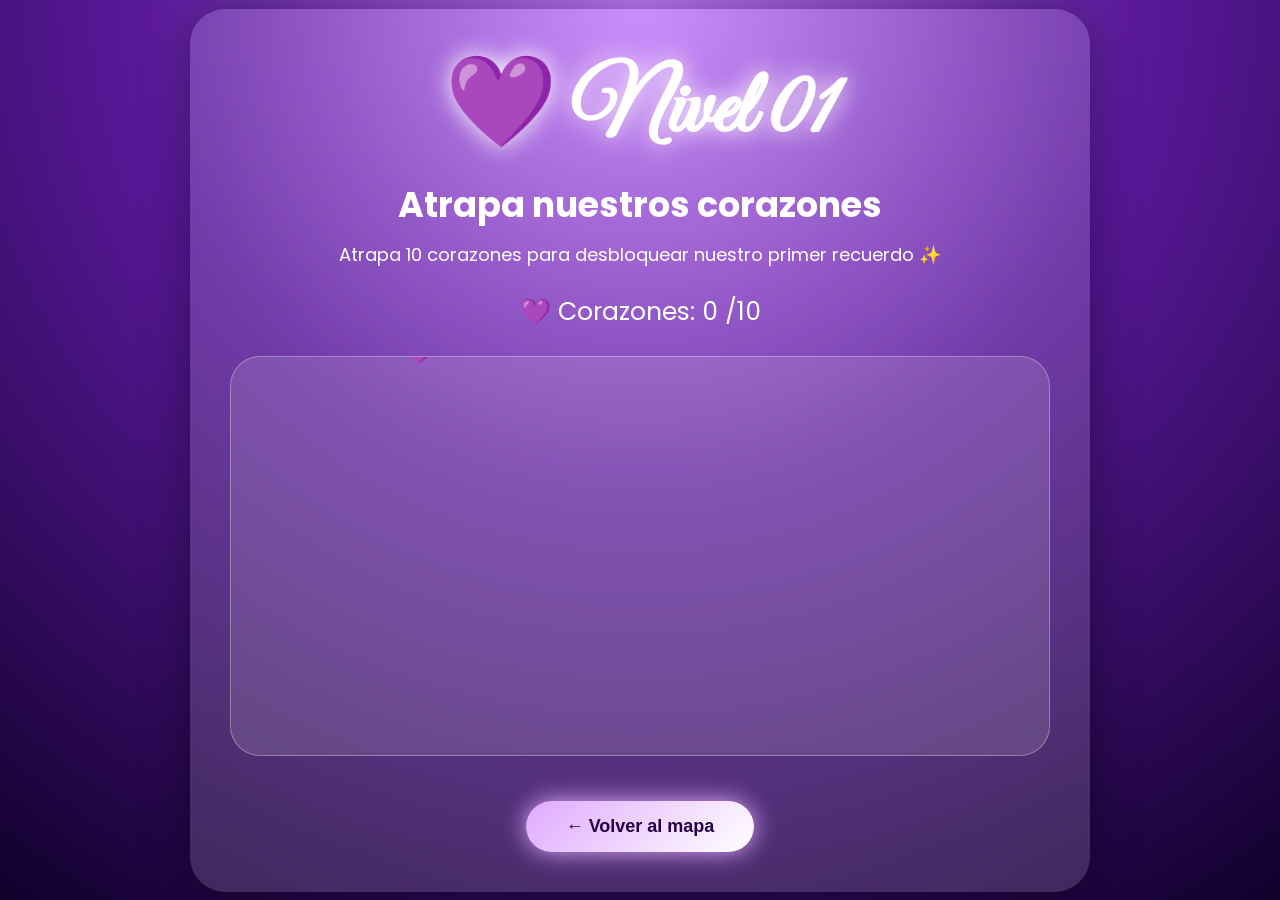
<file: juegos/nivel1.html>
<!DOCTYPE html>
<html lang="es">

<head>

<meta charset="UTF-8">
<meta name="viewport" content="width=device-width, initial-scale=1.0">

<title>Nivel 1 💜</title>


<style>

@import url('https://fonts.googleapis.com/css2?family=Great+Vibes&family=Poppins:wght@300;600&display=swap');


*{

margin:0;
padding:0;
box-sizing:border-box;

}


body{

min-height:100vh;

display:flex;

justify-content:center;

align-items:center;

font-family:'Poppins',sans-serif;

color:white;


background:

radial-gradient(circle at top,
#c77dff,
#5a189a 45%,
#10002b);


overflow:hidden;

}




.container{


width:90%;

max-width:900px;

text-align:center;

padding:40px;


background:

rgba(255,255,255,.15);


border-radius:35px;


backdrop-filter:blur(20px);


box-shadow:

0 0 50px rgba(0,0,0,.4);


}



h1{


font-family:'Great Vibes';

font-size:90px;

text-shadow:

0 0 25px white;


}



h2{

font-size:35px;

margin:10px;

}



p{

font-size:18px;

}



.score{


font-size:25px;

margin:25px;


}



#gameArea{


height:400px;

position:relative;

overflow:hidden;


border-radius:30px;


background:

rgba(255,255,255,.12);


border:

1px solid rgba(255,255,255,.3);


}





.heart{


position:absolute;

font-size:45px;

cursor:pointer;


animation:

caer 5s linear;


}




@keyframes caer{


from{

transform:
translateY(-50px)
rotate(0deg);

}


to{

transform:
translateY(450px)
rotate(360deg);

}


}




button{


margin-top:25px;

padding:15px 40px;

border:none;

border-radius:50px;


font-size:18px;

font-weight:bold;


cursor:pointer;


color:#240046;


background:

linear-gradient(
135deg,
#e0aaff,
white
);



box-shadow:

0 0 25px #e0aaff;


transition:.3s;


}



button:hover{


transform:scale(1.1);


}



a{

text-decoration:none;

}



#message{


font-size:25px;

margin-top:20px;


}




</style>


</head>


<body>



<div class="container">


<h1>
💜 Nivel 01
</h1>


<h2>
Atrapa nuestros corazones
</h2>


<p>
Atrapa 10 corazones para desbloquear nuestro primer recuerdo ✨
</p>



<div class="score">

💜 Corazones:

<span id="score">

0

</span>

/10


</div>




<div id="gameArea">


</div>



<div id="message">

</div>




<a href="../index.html">

<button>

← Volver al mapa

</button>

</a>



</div>





<script>


let puntos=0;


const area=
document.getElementById("gameArea");


const contador=
document.getElementById("score");


const mensaje=
document.getElementById("message");





function crearCorazon(){



let corazon=
document.createElement("div");



corazon.className="heart";


corazon.innerHTML="💜";



corazon.style.left=
Math.random()*90+"%";



corazon.style.top="-50px";



area.appendChild(corazon);




corazon.onclick=function(){



puntos++;


contador.innerHTML=puntos;



corazon.remove();



if(puntos>=10){


ganar();


}


};





setTimeout(()=>{


if(corazon){

corazon.remove();

}


},5000);



}






let juego=setInterval(()=>{


crearCorazon();


},700);






function ganar(){



clearInterval(juego);



area.innerHTML="";



mensaje.innerHTML=`

✨ ¡Misión completada! ✨

<br><br>

Has atrapado 10 corazones de nuestro amor 💜

<br><br>

Tu primer recuerdo está desbloqueado 🌹

<br>

`;



localStorage.setItem(
"nivel1",
"completo"
);



}



</script>


</body>

</html>
</file>
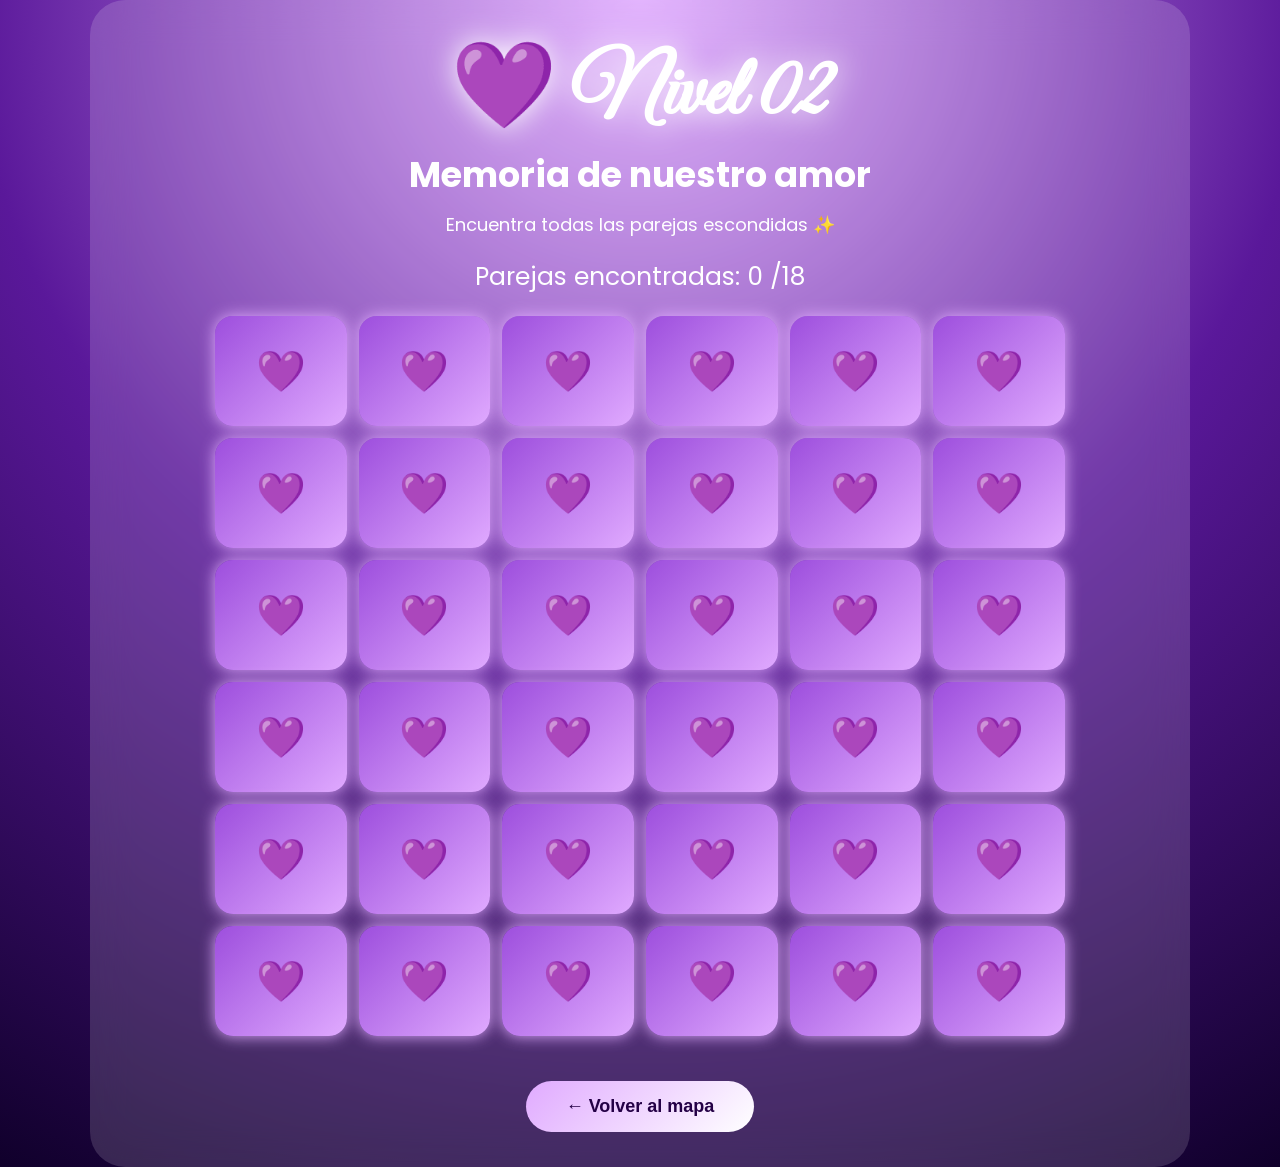
<file: juegos/nivel2.html>
<!DOCTYPE html>
<html lang="es">

<head>

<meta charset="UTF-8">
<meta name="viewport" content="width=device-width, initial-scale=1.0">

<title>Nivel 2 💜</title>


<style>

@import url('https://fonts.googleapis.com/css2?family=Great+Vibes&family=Poppins:wght@300;600&display=swap');


*{
margin:0;
padding:0;
box-sizing:border-box;
}


body{

min-height:100vh;

display:flex;

justify-content:center;

align-items:center;

font-family:Poppins,sans-serif;

color:white;

background:

radial-gradient(circle at top,
#e0aaff,
#5a189a,
#10002b);


}



.container{

width:95%;

max-width:1100px;

padding:35px;

text-align:center;

background:

rgba(255,255,255,.15);

border-radius:35px;

backdrop-filter:blur(20px);

}



h1{

font-family:'Great Vibes';

font-size:85px;

text-shadow:0 0 30px white;

}



h2{

font-size:35px;

margin-bottom:10px;

}



p{

font-size:18px;

}



.info{

font-size:25px;

margin:20px;

}




.board{


display:grid;

grid-template-columns:

repeat(6,1fr);


gap:12px;

max-width:850px;

margin:auto;


}



.card{

height:110px;

cursor:pointer;

perspective:800px;


}



.inner{


height:100%;

width:100%;

position:relative;

transform-style:preserve-3d;

transition:.5s;


}



.card.flip .inner{

transform:rotateY(180deg);

}



.front,
.back{


position:absolute;

width:100%;

height:100%;

border-radius:18px;

display:flex;

justify-content:center;

align-items:center;

backface-visibility:hidden;


}



.front{


background:

linear-gradient(
135deg,
#9d4edd,
#e0aaff
);


font-size:40px;

box-shadow:

0 0 15px #e0aaff;


}



.back{


background:white;

transform:rotateY(180deg);

font-size:45px;

}



button{

margin-top:25px;

padding:15px 40px;

border:0;

border-radius:50px;

font-size:18px;

font-weight:bold;

cursor:pointer;

background:

linear-gradient(
135deg,
#e0aaff,
white
);

color:#240046;


}



#message{

font-size:25px;

margin-top:20px;

}



@media(max-width:700px){

.board{

grid-template-columns:
repeat(4,1fr);

}


.card{

height:80px;

}


.front,
.back{

font-size:30px;

}


}


</style>

</head>


<body>


<div class="container">


<h1>
💜 Nivel 02
</h1>


<h2>
Memoria de nuestro amor
</h2>


<p>
Encuentra todas las parejas escondidas ✨
</p>


<div class="info">

Parejas encontradas:

<span id="count">
0
</span>

/18

</div>



<div class="board" id="board">

</div>



<div id="message">

</div>



<a href="../index.html">

<button>
← Volver al mapa
</button>

</a>


</div>





<script>


const simbolos=[


"💜",
"❤️",
"🌹",
"💌",
"💍",
"⭐",
"🦋",
"🫶",
"✨",
"🌙",
"🧸",
"🍫",
"🎁",
"💕",
"💖",
"🌸",
"🥰",
"😘"


];



// Crear 18 parejas

let cartas=[

...simbolos,

...simbolos

];



// Mezclar

cartas.sort(
()=>Math.random()-0.5
);



const board=
document.getElementById("board");



let primera=null;

let segunda=null;

let bloqueo=false;

let parejas=0;





cartas.forEach(icono=>{


let carta=
document.createElement("div");


carta.className="card";


carta.innerHTML=`

<div class="inner">


<div class="front">

💜

</div>


<div class="back">

${icono}

</div>


</div>

`;



board.appendChild(carta);





carta.onclick=()=>{


if(bloqueo)
return;



if(carta===primera)
return;



carta.classList.add("flip");



if(!primera){


primera=carta;

return;

}



segunda=carta;



let valor1=
primera.querySelector(".back").innerHTML;


let valor2=
segunda.querySelector(".back").innerHTML;




if(valor1===valor2){


parejas++;


document.getElementById("count")
.innerHTML=parejas;



primera=null;

segunda=null;



if(parejas===18){

ganar();

}



}



else{


bloqueo=true;



setTimeout(()=>{


primera.classList.remove("flip");

segunda.classList.remove("flip");


primera=null;

segunda=null;


bloqueo=false;


},900);


}



};



});






function ganar(){


document.getElementById("message").innerHTML=

`

✨ ¡Nivel completado! ✨

<br><br>

Encontraste los 18 recuerdos de nuestro amor 💜

<br>

Cada símbolo representa algo bonito de nosotros 🌹

`;



localStorage.setItem(
"nivel2",
"completo"
);



}



</script>


</body>

</html>
</file>
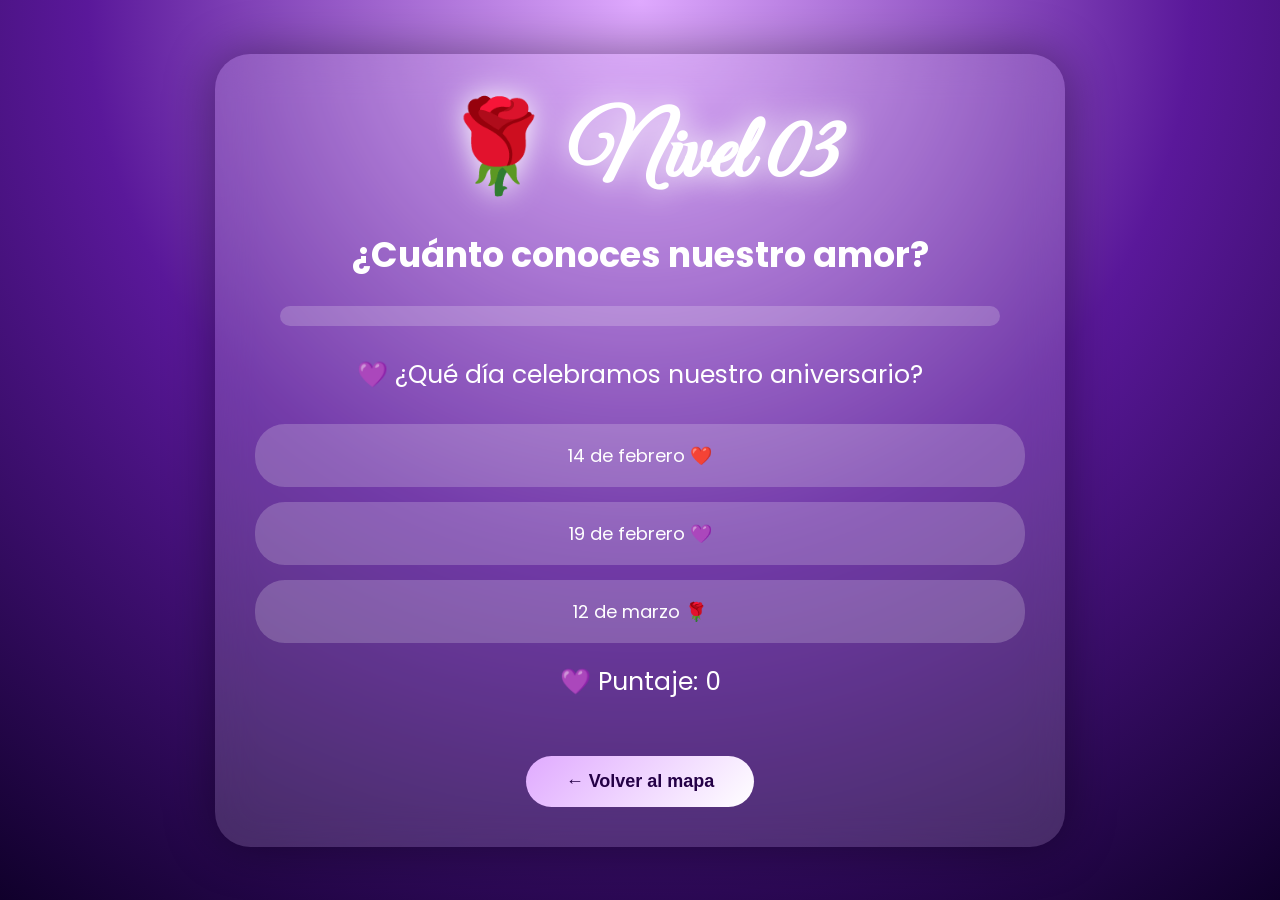
<file: juegos/nivel3.html>
<!DOCTYPE html>
<html lang="es">

<head>

<meta charset="UTF-8">
<meta name="viewport" content="width=device-width, initial-scale=1.0">

<title>Nivel 3 💜</title>


<style>

@import url('https://fonts.googleapis.com/css2?family=Great+Vibes&family=Poppins:wght@300;600&display=swap');


*{
margin:0;
padding:0;
box-sizing:border-box;
}


body{

min-height:100vh;

display:flex;

justify-content:center;

align-items:center;

font-family:'Poppins',sans-serif;

color:white;


background:

radial-gradient(circle at top,
#e0aaff,
#5a189a,
#10002b);


}



.container{

width:90%;

max-width:850px;

padding:40px;

text-align:center;


background:

rgba(255,255,255,.15);


border-radius:35px;


backdrop-filter:blur(20px);


box-shadow:

0 0 50px rgba(0,0,0,.4);


}



h1{

font-family:'Great Vibes';

font-size:90px;

text-shadow:

0 0 30px white;


}



h2{

font-size:35px;

margin:15px;


}



.question{

font-size:25px;

margin:30px;


}



.options{

display:grid;

gap:15px;


}



.option{


padding:18px;


border-radius:30px;


background:

rgba(255,255,255,.2);


cursor:pointer;


font-size:18px;


transition:.3s;


}



.option:hover{

transform:scale(1.05);

background:#e0aaff;

color:#240046;


}




.progress{


height:20px;

background:

rgba(255,255,255,.2);


border-radius:20px;

overflow:hidden;

margin:25px;


}




.bar{


height:100%;


width:0%;


background:

linear-gradient(
90deg,
#e0aaff,
white
);


transition:.5s;


}



.score{

font-size:25px;

margin-top:20px;


}




#message{

font-size:25px;

margin-top:25px;


}




button{


margin-top:30px;


padding:15px 40px;


border:none;


border-radius:50px;


font-size:18px;


font-weight:bold;


cursor:pointer;


background:

linear-gradient(
135deg,
#e0aaff,
white
);


color:#240046;


}



button:hover{

transform:scale(1.1);

}



</style>

</head>


<body>


<div class="container">


<h1>
🌹 Nivel 03
</h1>


<h2>
¿Cuánto conoces nuestro amor?
</h2>



<div class="progress">

<div class="bar" id="bar"></div>

</div>




<div class="question" id="question">

</div>



<div class="options" id="options">

</div>



<div class="score">

💜 Puntaje:

<span id="score">
0
</span>

</div>



<div id="message">

</div>




<a href="../index.html">

<button>

← Volver al mapa

</button>

</a>



</div>





<script>


const preguntas=[


{

pregunta:

"💜 ¿Qué día celebramos nuestro aniversario?",


opciones:[

"14 de febrero ❤️",

"19 de febrero 💜",

"12 de marzo 🌹"

],


correcta:1

},




{

pregunta:

"💜 ¿Cuál es el color que más te gusta?",


opciones:[

"Azul 💙",

"Rosado 🌸",

"Morado 💜"

],


correcta:2

},




{

pregunta:

"🎬 ¿Cuál fue nuestro primer recuerdo?",


opciones:[

"La película Dumbo 🐘",

"Una cena especial 🍽️",

"Un paseo juntos 🌹"

],


correcta:0

},




{

pregunta:

"💌 ¿Qué es lo más importante de nuestra historia?",


opciones:[

"Los momentos que vivimos juntos 💜",

"Los regalos",

"Las fotos"

],


correcta:0

},




{

pregunta:

"✨ ¿Qué quiero seguir creando contigo?",


opciones:[

"Nuevos recuerdos y aventuras ❤️",

"Nada especial",

"Solo mensajes"

],


correcta:0

}



];




let actual=0;

let puntos=0;



const pregunta =
document.getElementById("question");


const opciones =
document.getElementById("options");


const barra =
document.getElementById("bar");


const score =
document.getElementById("score");






function cargarPregunta(){


if(actual >= preguntas.length){

finalizar();

return;

}



let p=preguntas[actual];



pregunta.innerHTML=p.pregunta;



opciones.innerHTML="";




p.opciones.forEach((texto,index)=>{


let boton=document.createElement("div");


boton.className="option";


boton.innerHTML=texto;



boton.onclick=()=>{


responder(index);


};



opciones.appendChild(boton);



});



barra.style.width=

(actual/preguntas.length*100)+"%";



}





function responder(respuesta){



if(respuesta === preguntas[actual].correcta){


puntos++;


score.innerHTML=puntos;


}



actual++;


cargarPregunta();


}






function finalizar(){


barra.style.width="100%";


pregunta.innerHTML=

"✨ Nivel completado ✨";



opciones.innerHTML="";



document.getElementById("message").innerHTML=

`

💜 Guñi, conoces nuestra historia

<br><br>

Tu puntaje fue:

${puntos}/5

<br><br>

Has desbloqueado la última sorpresa 🎁

`;



localStorage.setItem(
"nivel3",
"completo"
);



}



cargarPregunta();



</script>



</body>

</html>
</file>
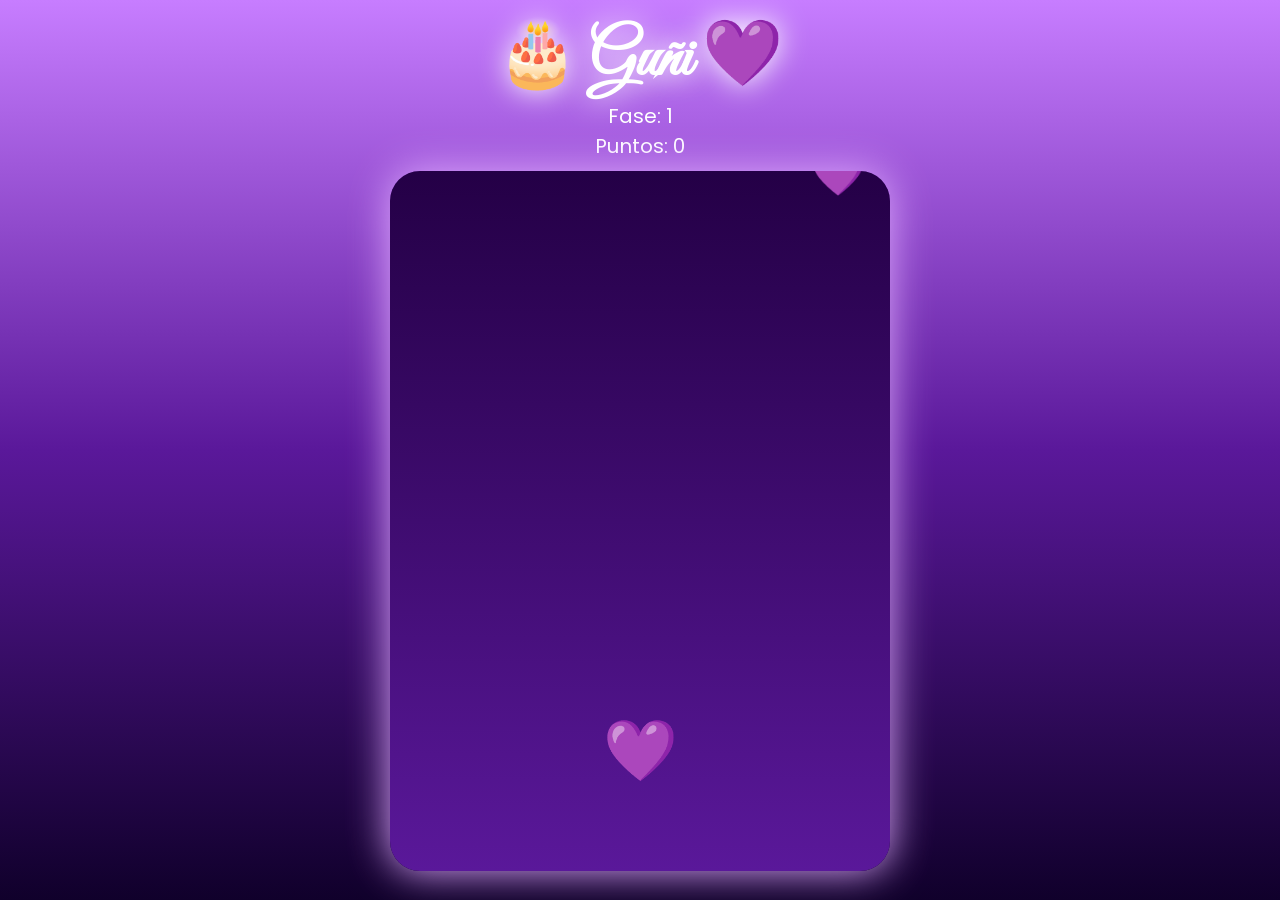
<file: juegos/nivel4.html>
<!DOCTYPE html>
<html lang="es">

<head>

<meta charset="UTF-8">

<meta name="viewport" content="width=device-width, initial-scale=1.0">

<title>Nivel 4 - Guñi 💜</title>


<style>

@import url('https://fonts.googleapis.com/css2?family=Great+Vibes&family=Poppins:wght@300;600&display=swap');


*{
margin:0;
padding:0;
box-sizing:border-box;
}



body{

height:100vh;

overflow:hidden;

font-family:Poppins,sans-serif;

color:white;

background:

linear-gradient(
180deg,
#c77dff,
#5a189a,
#10002b
);

display:flex;

justify-content:center;

align-items:center;

}




.contenedor{

width:100%;

height:100vh;

text-align:center;

padding:15px;

}




h1{

font-family:'Great Vibes';

font-size:65px;

text-shadow:

0 0 30px white;

}




#estado{

font-size:20px;

margin-bottom:10px;

}




canvas{

width:95%;

max-width:500px;

height:auto;


border-radius:30px;


background:

linear-gradient(
180deg,
#240046,
#5a189a
);


box-shadow:

0 0 40px #e0aaff;


touch-action:none;


}





#pantallaFinal{


position:fixed;

inset:0;


display:none;


background:

rgba(16,0,43,.96);



justify-content:center;

align-items:center;


flex-direction:column;


padding:30px;


text-align:center;


z-index:10;


}



#pantallaFinal h2{

font-family:'Great Vibes';

font-size:65px;

}




#carta{

font-size:18px;

line-height:1.7;

max-width:500px;


}




button{


margin-top:25px;


padding:15px 40px;


border:none;


border-radius:50px;


font-size:18px;


font-weight:bold;


background:white;


color:#5a189a;


}




</style>

</head>



<body>



<div class="contenedor">


<h1>
🎂 Guñi 💜
</h1>



<div id="estado">


Fase:

<span id="fase">
1
</span>


<br>


Puntos:

<span id="puntos">
0
</span>


</div>



<canvas id="juego"

width="500"

height="700">

</canvas>



</div>





<div id="pantallaFinal">


<h2>
Feliz cumpleaños 💜
</h2>



<div id="carta">

</div>



<button onclick="location.href='../index.html'">

Volver 💜

</button>


</div>





<script>


// ======================================
// CONFIGURACIÓN
// ======================================


const canvas =
document.getElementById("juego");


const ctx =
canvas.getContext("2d");



const ancho =
canvas.width;


const alto =
canvas.height;



let fase = 1;


let puntos = 0;



let jugador={

x:250,

y:600,

emoji:"💜"

};



let objetos=[];


let corazonesFinal=[];


let confeti=[];


let regaloAbierto=false;



// ======================================
// MOVIMIENTO CELULAR
// ======================================


canvas.addEventListener(
"touchmove",
function(e){


e.preventDefault();



let rect =
canvas.getBoundingClientRect();



let dedo =
e.touches[0];



jugador.x =
(dedo.clientX - rect.left)
*
(canvas.width / rect.width);



jugador.y =
(dedo.clientY - rect.top)
*
(canvas.height / rect.height);



},
{
passive:false
});

canvas.addEventListener(
"mousemove",
function(e){


let rect =
canvas.getBoundingClientRect();


jugador.x =
(e.clientX - rect.left)
*
(canvas.width / rect.width);


jugador.y =
(e.clientY - rect.top)
*
(canvas.height / rect.height);


});


// ======================================
// CREAR OBJETOS
// ======================================


function crearObjeto(){


let lista=[];



if(fase===1){


lista=[

"💜",

"🌹",

"💔"

];


}



if(fase===2){


lista=[

"🎁",

"⭐",

"💜",

"💣"

];


}



let tipo =
lista[
Math.floor(
Math.random()*lista.length
)
];



objetos.push({

x:Math.random()*450+25,

y:-50,

velocidad:
2+Math.random()*3,

tipo:tipo


});


}




// ======================================
// DIBUJAR
// ======================================


function dibujarJugador(){


ctx.font="60px Arial";

ctx.textAlign="center";


ctx.fillText(

jugador.emoji,

jugador.x,

jugador.y

);


}




function dibujarObjetos(){


objetos.forEach(obj=>{


ctx.font="45px Arial";


ctx.fillText(
obj.tipo,
obj.x,
obj.y
);


});


}



// ======================================
// MOVIMIENTO OBJETOS
// ======================================


function moverObjetos(){


objetos.forEach(obj=>{


obj.y += obj.velocidad;


});



objetos =
objetos.filter(
obj=>obj.y < alto+80
);


}





// ======================================
// COLISIONES
// ======================================


function revisarColisiones(){



objetos.forEach((obj,index)=>{


let distancia =
Math.hypot(

jugador.x-obj.x,

jugador.y-obj.y

);



if(distancia < 60){



objetos.splice(index,1);



if(

obj.tipo==="💜" ||

obj.tipo==="🌹" ||

obj.tipo==="🎁" ||

obj.tipo==="⭐"

){


puntos++;


}




if(

obj.tipo==="💔" ||

obj.tipo==="💣"

){


puntos--;


if(puntos<0)

puntos=0;


}



document.getElementById(
"puntos"
).innerHTML=puntos;



cambiarFase();



}



});


}






// ======================================
// CAMBIO DE FASE
// ======================================


function cambiarFase(){



if(fase===1 && puntos>=10){


fase=2;


objetos=[];


document.getElementById(
"fase"
).innerHTML="2";


}





if(fase===2 && puntos>=25){


fase=3;


objetos=[];


document.getElementById(
"fase"
).innerHTML="FINAL";


iniciarFinal();


}


}








// ======================================
// FASE FINAL
// ======================================


function iniciarFinal(){


corazonesFinal=[];



for(let i=0;i<10;i++){


corazonesFinal.push({

x:
Math.random()*400+50,


y:
Math.random()*450+100,


activo:true


});


}



}




function dibujarFinal(){



corazonesFinal.forEach(c=>{


if(c.activo){


ctx.font="50px Arial";


ctx.fillText(

"💖",

c.x,

c.y

);



}


});




if(regaloAbierto){


ctx.font="100px Arial";


ctx.fillText(

"🎁",

250,

350

);


}



}





canvas.addEventListener(
"click",
tocarCorazon
);



canvas.addEventListener(
"touchstart",
function(e){


let dedo=e.touches[0];

let rect=
canvas.getBoundingClientRect();



tocarCorazon({

clientX:dedo.clientX,

clientY:dedo.clientY

});



}

);





function tocarCorazon(e){


if(fase!==3)

return;



let rect =
canvas.getBoundingClientRect();



let x =
(e.clientX-rect.left)
*
(canvas.width/rect.width);



let y =
(e.clientY-rect.top)
*
(canvas.height/rect.height);




corazonesFinal.forEach(c=>{



let distancia =
Math.hypot(

x-c.x,

y-c.y

);



if(distancia<60){


c.activo=false;


}



});




let quedan =
corazonesFinal.filter(
c=>c.activo
).length;



if(quedan===0){


abrirRegalo();


}


}







// ======================================
// REGALO FINAL
// ======================================


function abrirRegalo(){



if(regaloAbierto)

return;



regaloAbierto=true;



crearConfeti();



setTimeout(()=>{



document.getElementById(
"pantallaFinal"
).style.display="flex";



document.getElementById(
"carta"
).innerHTML=


`

💜 Guñi 💜

<br><br>


✨ Lo lograste ✨

<br><br>


Encontraste todos los corazones mágicos.

<br><br>


Nuestro primer recuerdo:

🎬 Dumbo


<br><br>


Nuestro aniversario:

💜 19 de febrero


<br><br>


Tu color favorito:

💜 Morado


<br><br>


Gracias por cada momento,
cada sonrisa y cada recuerdo.


<br><br>


🎂 Feliz cumpleaños Guñi 💜


`;



},1200);



}







// ======================================
// CONFETI
// ======================================


function crearConfeti(){


for(let i=0;i<80;i++){


confeti.push({

x:
Math.random()*ancho,

y:
Math.random()*alto,

emoji:

[

"💜",
"💖",
"✨",
"🌹",
"🎉"

]
[
Math.floor(
Math.random()*5
)
],

velocidad:
1+Math.random()*4


});


}



}





function dibujarConfeti(){



confeti.forEach(c=>{


ctx.font="30px Arial";


ctx.fillText(

c.emoji,

c.x,

c.y

);



c.y+=c.velocidad;



if(c.y>alto){

c.y=-20;

}



});


}






// ======================================
// LOOP PRINCIPAL
// ======================================


function juego(){



ctx.clearRect(

0,

0,

ancho,

alto

);





if(fase===1 || fase===2){


dibujarObjetos();


moverObjetos();


revisarColisiones();


}





dibujarJugador();





if(fase===3){


dibujarFinal();


}





dibujarConfeti();



requestAnimationFrame(
juego
);



}







setInterval(()=>{


if(fase===1 || fase===2){


crearObjeto();


}



},700);






// INICIAR


juego();


</script>


</body>


</html>
</file>
